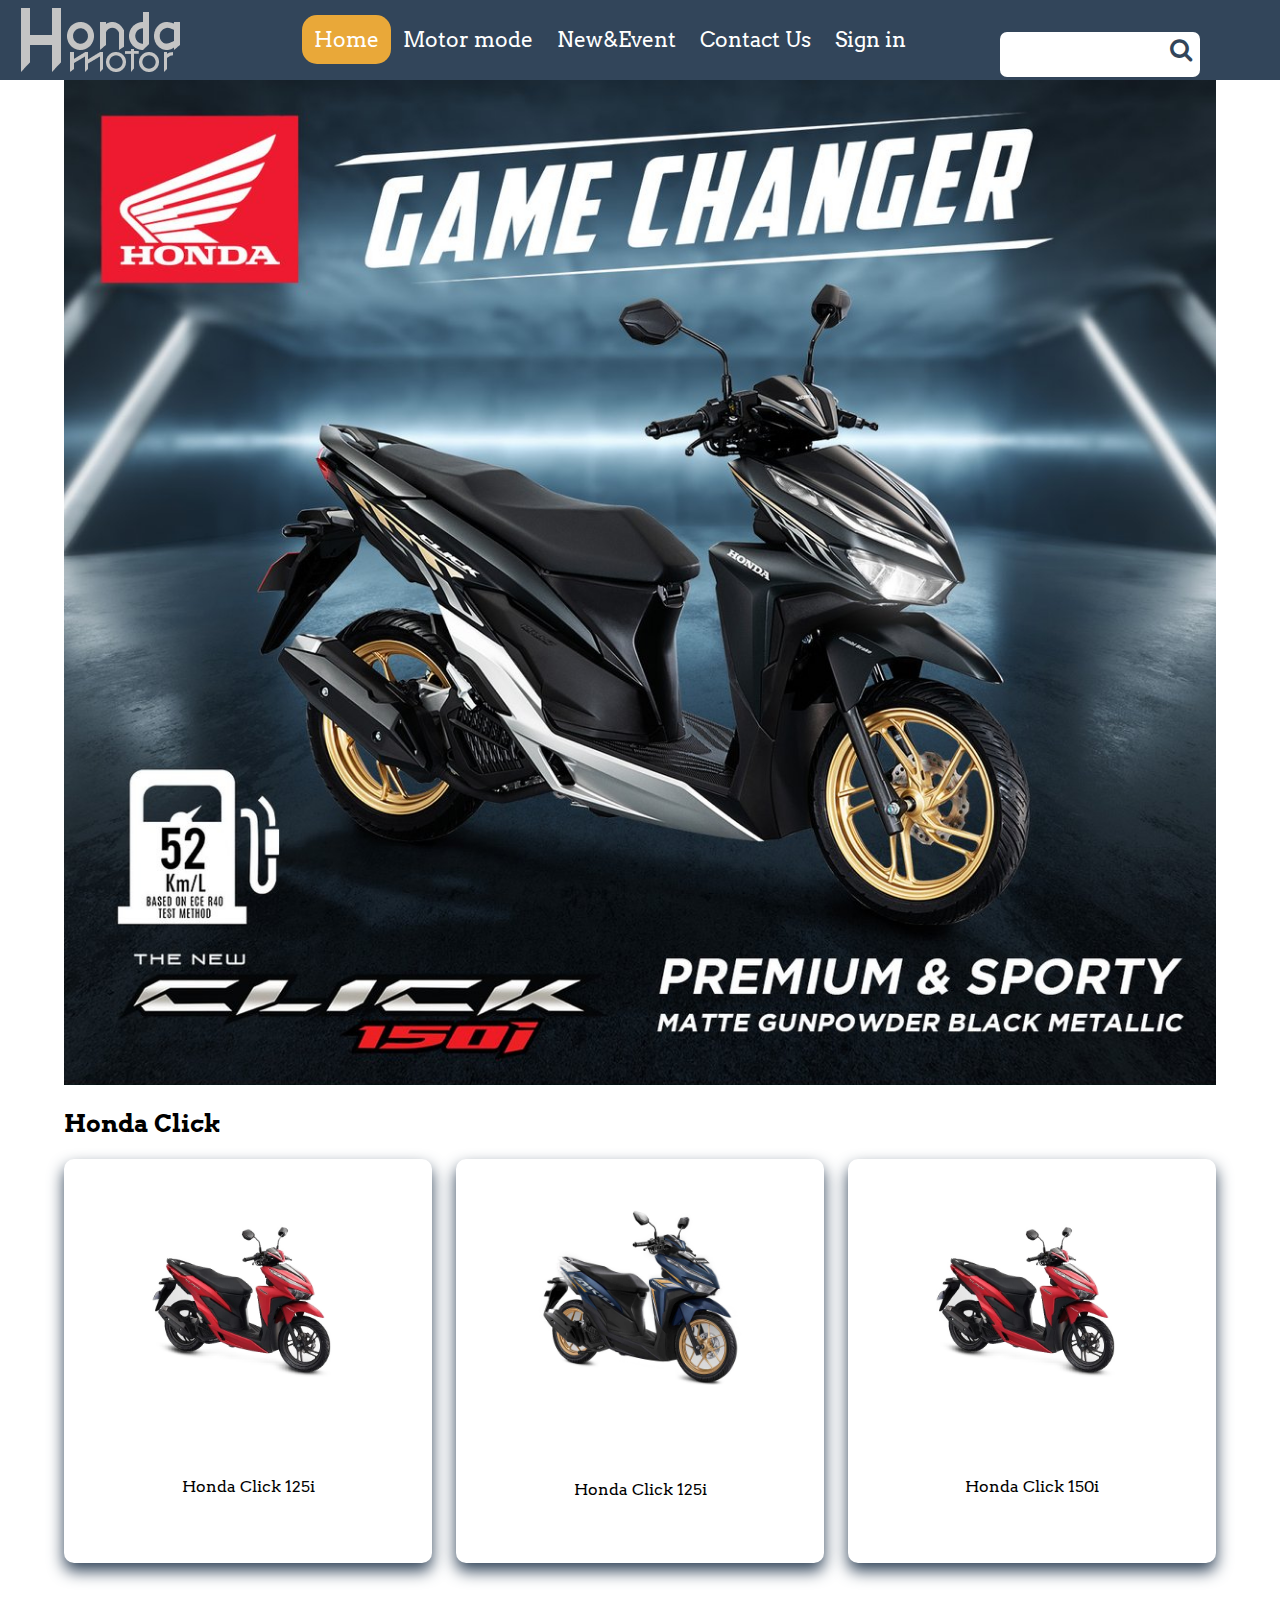
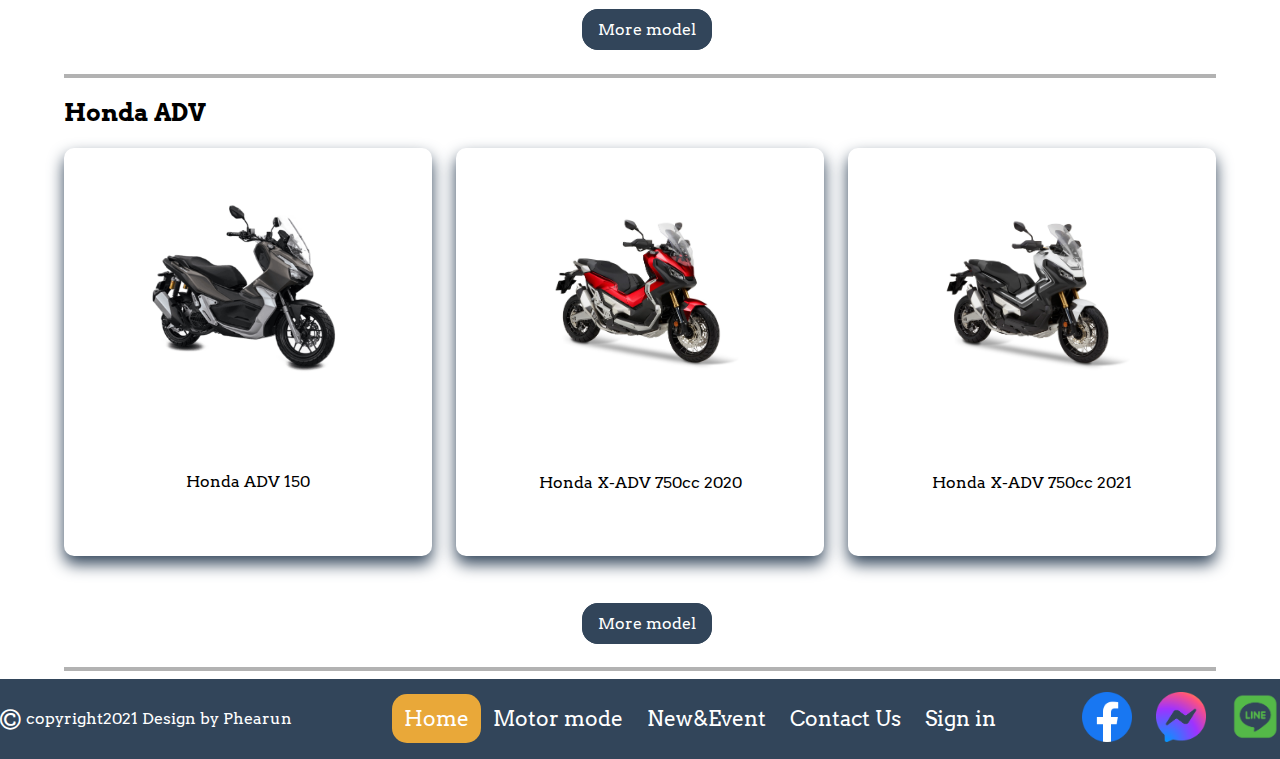
<file: index.html>
<!DOCTYPE html>
<html lang="en">
<head>
    <meta charset="UTF-8">
    <meta http-equiv="X-UA-Compatible" content="IE=edge">
    <meta name="viewport" content="width=device-width, initial-scale=1.0">
    <title>Honda Shop</title>
    <link rel="stylesheet" href="https://cdnjs.cloudflare.com/ajax/libs/font-awesome/4.7.0/css/font-awesome.min.css">   
    <link rel="stylesheet" href="css/styles.css">
    <link rel="shortcut icon" href="image/logo-honda-1.png" type="image/x-icon">
    
</head>
<body>
    
    <div class="header">
        <div class="logo">
            <img src="image/Group 1.png" alt="">
        </div>
        <nav class="navbar">
            <ul>
                <li><a href="#" id="active">Home</a></li>
                <li><a href="page/motor.html">Motor mode</a></li>
                <li><a href="page/contact.html">New&Event</a></li>
                <li><a href="page/contact.html">Contact Us</a></li>
                <li><a href="page/sign-in.html">Sign in</a></li>
            </ul>
        </nav>
        <div class="icon">
            <i class="fa fa-search"></i>
        </div>
    </div>
    <div class="banner">
        <img src="image/click.jpg" class="promote">
    </div>
    <div class="container">
        <h2>Honda Click</h2>
        <div class="box-container">
            <div class="box">
                <img src="image/click150i.jpg" class="width">
                <p>Honda Click 125i</p>
            </div>
            <div class="box">
                <img src="image/click125i.jpg" class="width">
                <p>Honda Click 125i</p>
            </div>
            <div class="box">
                <img src="image/click150i.jpg" class="width">
                <p>Honda Click 150i</p>
            </div>
        </div>
        <div class="more-model">
            <a href="page/motor.html" class="btn">More model</a>
        </div>
        <hr>
        <h2>Honda ADV</h2>
        <div class="box-container">
            
            <div class="box">
                <img src="image/adv-1.jpg" class="width">
                <p>Honda ADV 150</p>
            </div>
            <div class="box">
                <img src="image/adv-5.jpg" class="width">
                <p>Honda X-ADV 750cc 2020</p>
            </div>
            <div class="box">
                <img src="image/adv-7.jpg" class="width">
                <p>Honda X-ADV 750cc 2021</p>
            </div>
        </div>
        <div class="more-model">
            <a href="page/motor.html" class="btn">More model</a>
        </div>
        <hr>
    </div>
    <footer>  
        <div class="group"> 
            <i class="fa fa-copyright"><span>copyright2021 Design by Phearun</span> </i>
            <nav class="navbar">
                <ul>
                    <li><a href="#" id="active">Home</a></li>
                    <li><a href="page/motor.html">Motor mode</a></li>
                    <li><a href="page/new&event.html">New&Event</a></li>
                    <li><a href="page/contact.html">Contact Us</a></li>
                    <li><a href="page/sign-in.html">Sign in</a></li>
                </ul>
            </nav>
            <div class="icon">
               <a href=""><img src="image/facebook.png" class="social"></a>
               <a href=""><img src="image/messenger-icon.png" class="social"></a>
               <a href=""><img src="image/line-icon.png" class="social"></a>               
            </div>
        </div>        
    </footer>
</body>
</html>
</file>
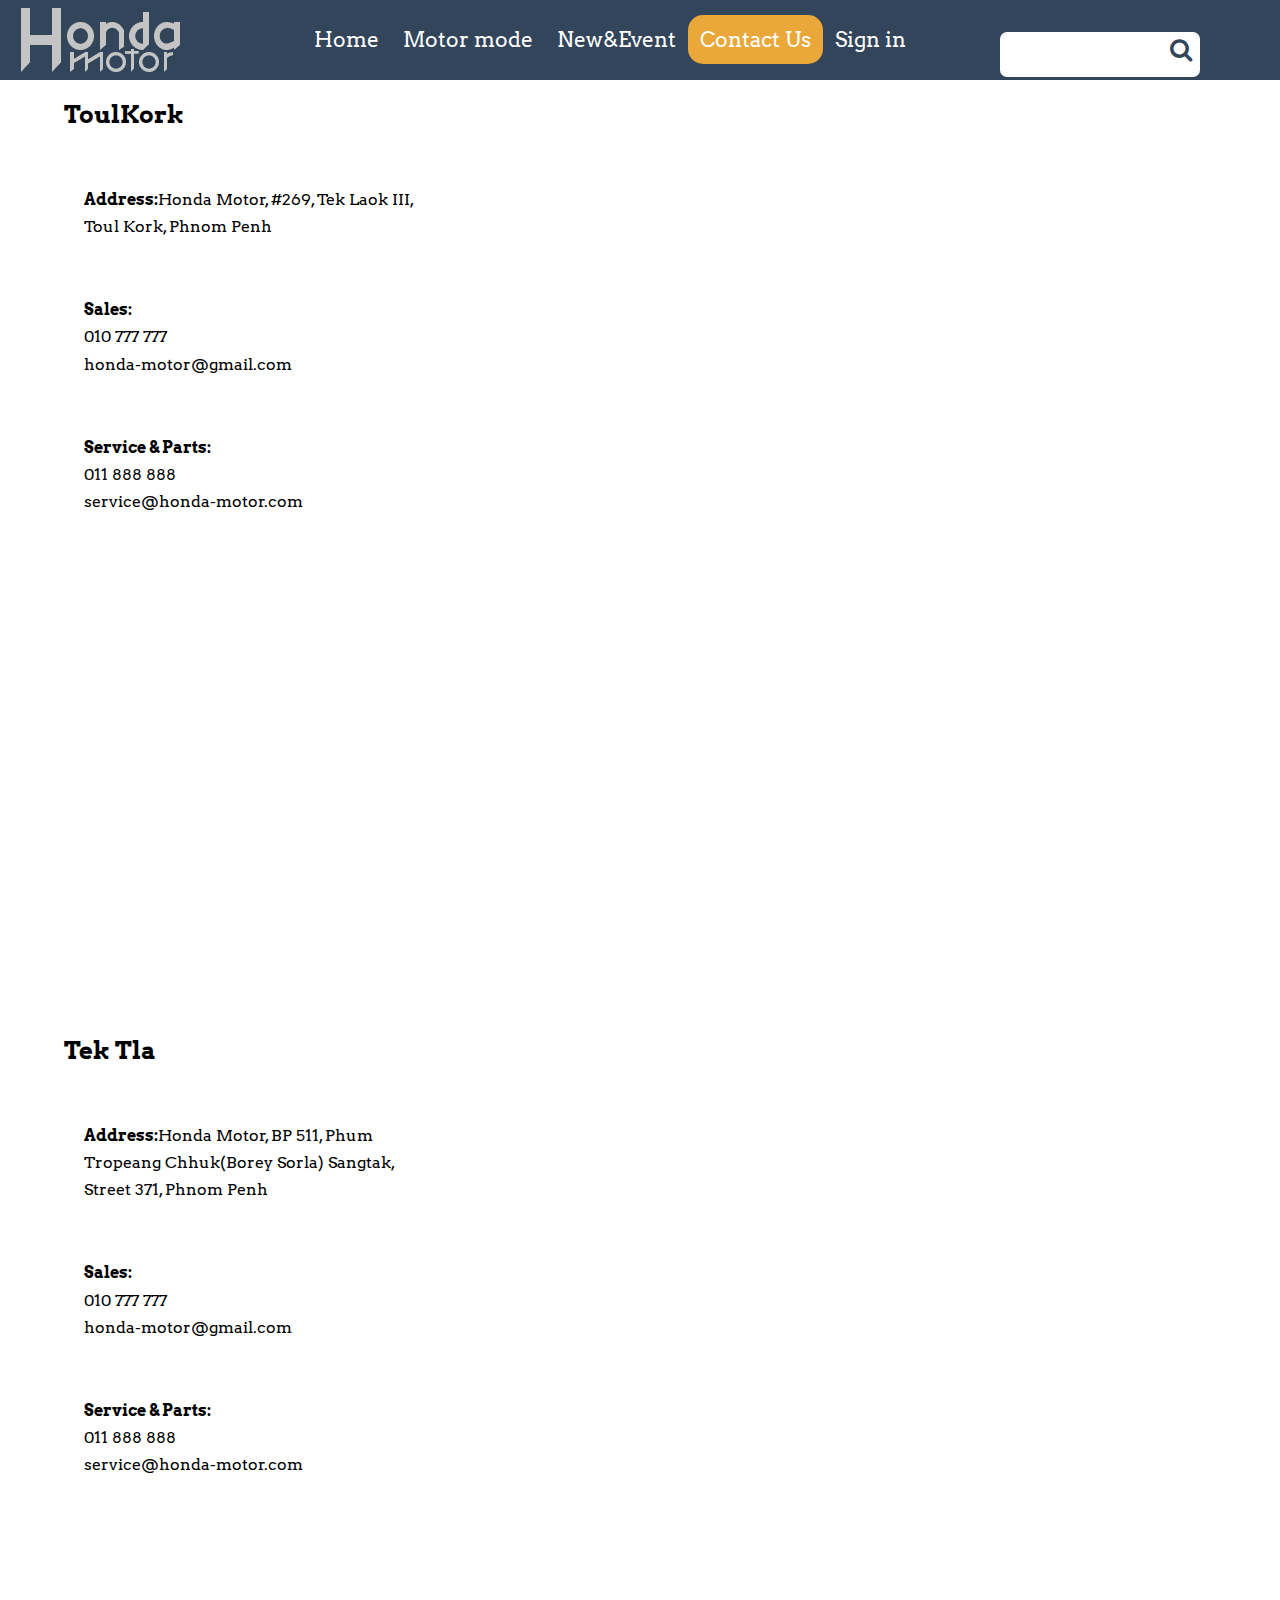
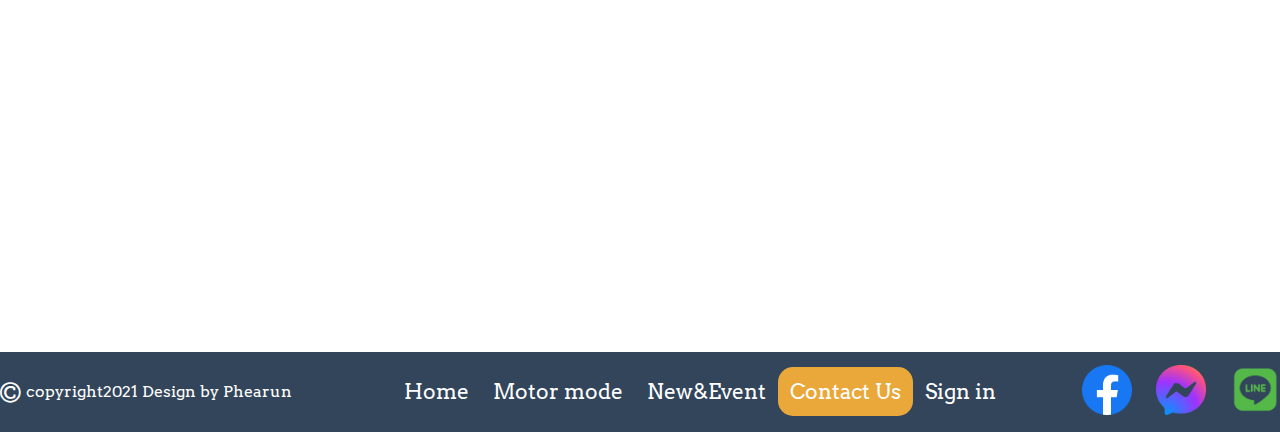
<file: page/contact.html>
<!DOCTYPE html>
<html lang="en">
<head>
    <meta charset="UTF-8">
    <meta http-equiv="X-UA-Compatible" content="IE=edge">
    <meta name="viewport" content="width=device-width, initial-scale=1.0">
    <title>Honda Shop</title>
    <link rel="stylesheet" href="https://cdnjs.cloudflare.com/ajax/libs/font-awesome/4.7.0/css/font-awesome.min.css">   
    <link rel="stylesheet" href="../css/styles.css">
    <link rel="shortcut icon" href="../image/logo-honda-1.png" type="image/x-icon">
    
</head>
<body>
    <div class="header">
        <div class="logo">
            <img src="../image/Group 1.png" alt="">
        </div>
        <nav class="navbar">
            <ul>
                <li><a href="../index.html">Home</a></li>
                <li><a href="motor.html">Motor mode</a></li>
                <li><a href="new&event.html">New&Event</a></li>
                <li><a href="#"  id="active" >Contact Us</a></li>
                <li><a href="sign-in.html">Sign in</a></li>
            </ul>
        </nav>
        <div class="icon">
            <i class="fa fa-search"></i>
        </div>
        
    </div>
    <div class="contact">
        <h2>ToulKork</h2>
        <div class="address">            
            <div class="information">
                <p><strong>Address:</strong>Honda Motor, #269, Tek Laok III, Toul Kork, Phnom Penh</p>
                <p><strong>Sales:</strong><br> 010 777 777 <br> honda-motor@gmail.com</p>
                <p><strong>Service & Parts:</strong><br> 011 888 888 <br> service@honda-motor.com</p>
            </div>
            <div class="map">
                <iframe src="https://www.google.com/maps/embed?pb=!1m18!1m12!1m3!1d3908.9133610076083!2d104.88789341417767!3d11.558068547441028!2m3!1f0!2f0!3f0!3m2!1i1024!2i768!4f13.1!3m3!1m2!1s0x310951a7babd1aa9%3A0xf4446d91929aa11!2sASPECA%20Student%20Center%2C%20Street%20269%2C%20Phnom%20Penh!5e0!3m2!1sen!2skh!4v1634745446025!5m2!1sen!2skh"  style="border:0;" allowfullscreen="" loading="lazy"></iframe>
            </div>                    
        </div>
        <h2>Tek Tla</h2>
        <div class="address">
            <div class="information">
                <p><strong>Address:</strong>Honda Motor, BP 511, Phum Tropeang Chhuk(Borey Sorla) Sangtak, Street 371, Phnom Penh</p>
                <p><strong>Sales:</strong><br> 010 777 777 <br> honda-motor@gmail.com</p>
                <p><strong>Service & Parts:</strong><br> 011 888 888 <br> service@honda-motor.com</p>
            </div>
            <div class="map">
                <iframe src="https://www.google.com/maps/embed?pb=!1m18!1m12!1m3!1d3909.013834999074!2d104.88089491417765!3d11.550865047580936!2m3!1f0!2f0!3f0!3m2!1i1024!2i768!4f13.1!3m3!1m2!1s0x310951add5e2cd81%3A0x171e0b69c7c6f7ba!2sPasserelles%20Num%C3%A9riques%20Cambodia%20(PNC)!5e0!3m2!1sen!2skh!4v1635062977161!5m2!1sen!2skh" width="600" height="450" style="border:0;" allowfullscreen="" loading="lazy"></iframe>
            </div>                    
        </div>
    </div>    
    <footer>  
        <div class="group"> 
            <i class="fa fa-copyright"><span>copyright2021 Design by Phearun</span> </i>
            <nav class="navbar">
                <ul>
                    <li><a href="../index.html">Home</a></li>
                    <li><a href="motor.html">Motor mode</a></li>
                    <li><a href="new&event.html">New&Event</a></li>
                    <li><a href="#"  id="active" >Contact Us</a></li>
                    <li><a href="sign-in.html">Sign in</a></li>
                </ul>
            </nav>
            <div class="icon">
                <a href=""><img src="../image/facebook.png" class="social"></a>
                <a href=""><img src="../image/messenger-icon.png" class="social"></a>
                <a href=""><img src="../image/line-icon.png" class="social"></a>               
            </div>
        </div>        
    </footer>
</body>
</html>
</file>
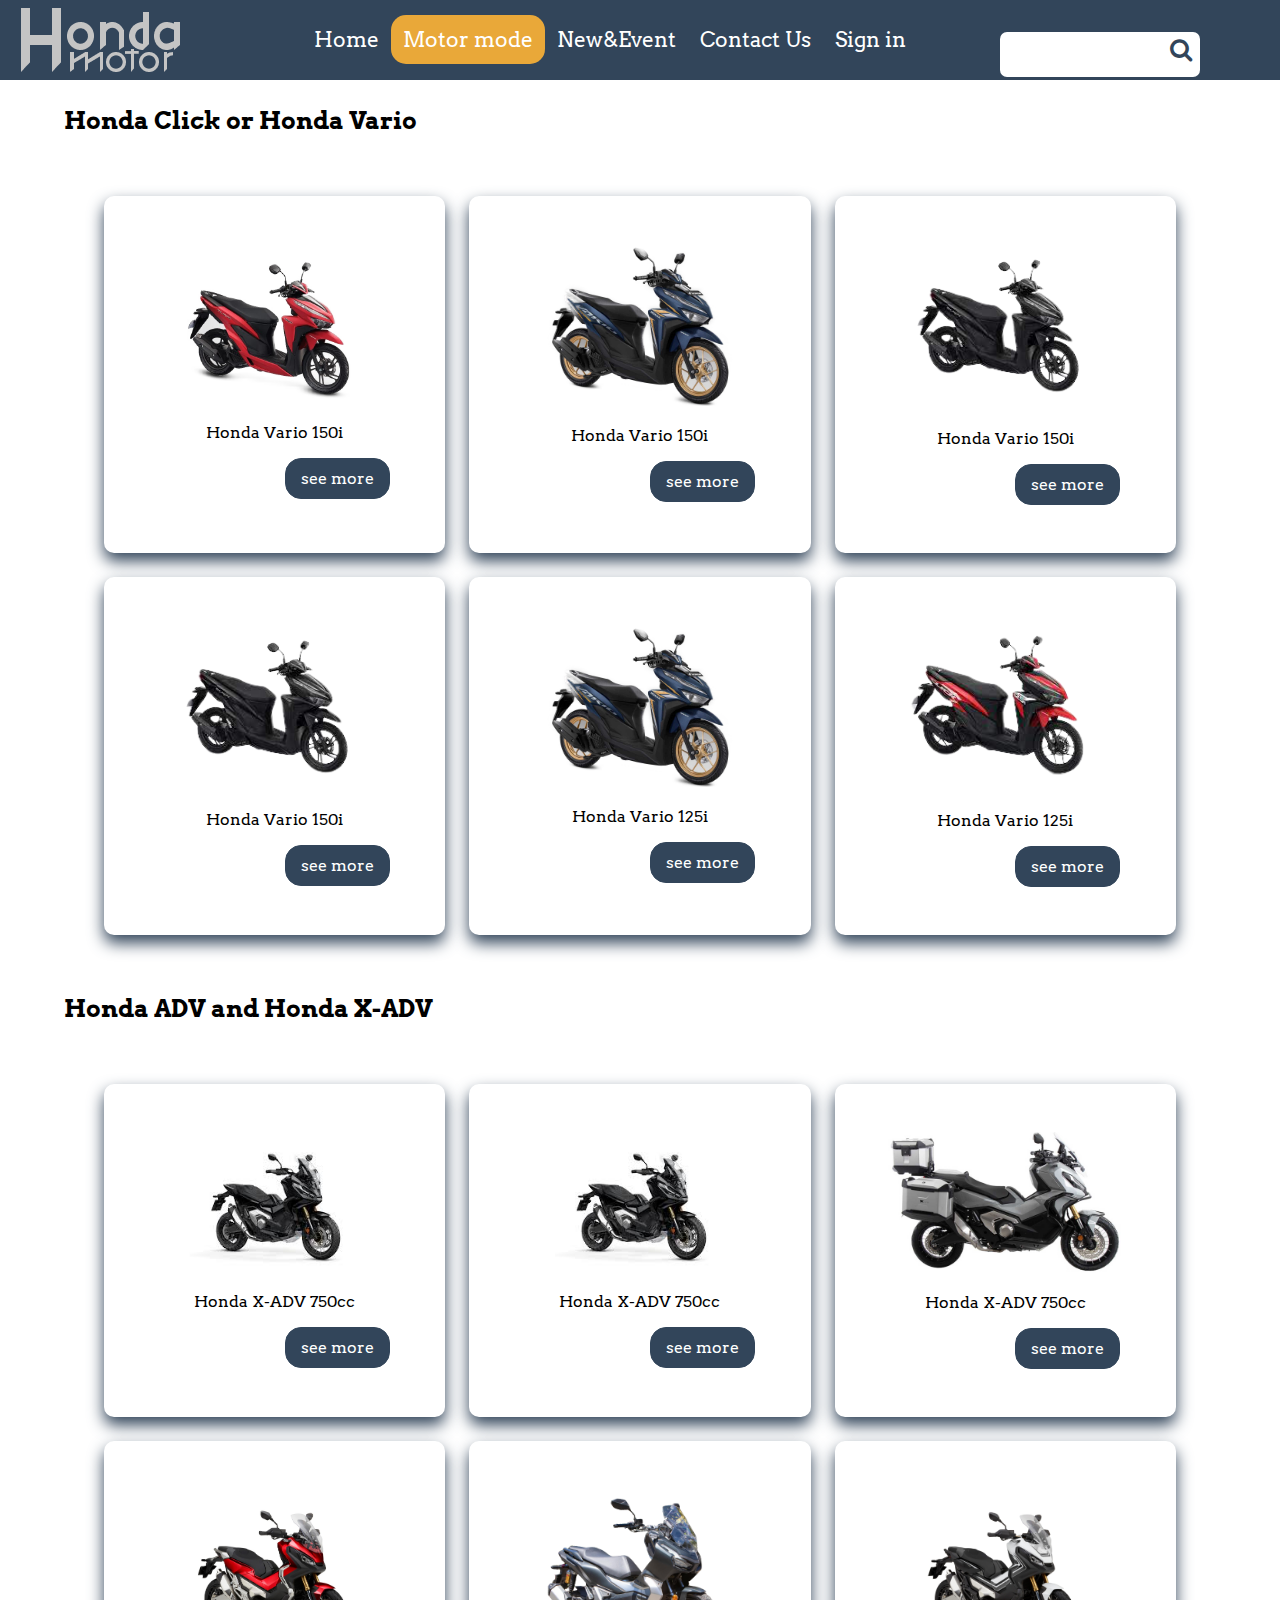
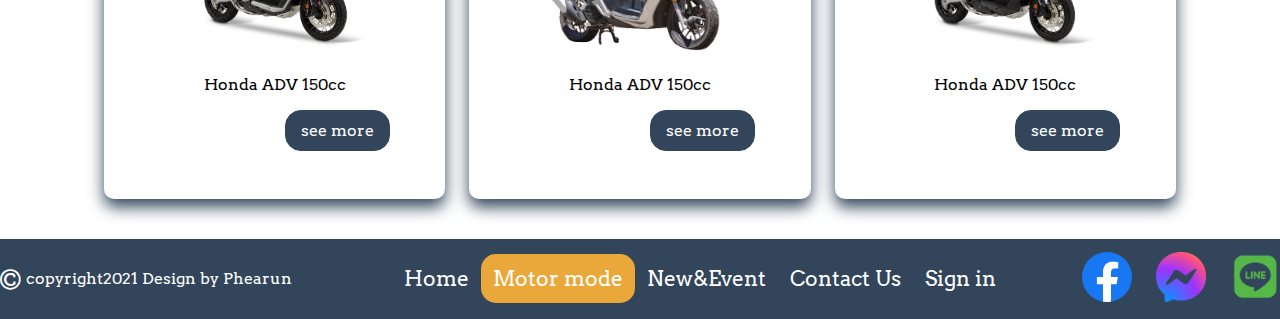
<file: page/motor.html>
<!DOCTYPE html>
<html lang="en">
<head>
    <meta charset="UTF-8">
    <meta http-equiv="X-UA-Compatible" content="IE=edge">
    <meta name="viewport" content="width=device-width, initial-scale=1.0">
    <title>Honda Shop</title>
    <link rel="stylesheet" href="https://cdnjs.cloudflare.com/ajax/libs/font-awesome/4.7.0/css/font-awesome.min.css">   
    <link rel="stylesheet" href="../css/styles.css">
    <link rel="shortcut icon" href="../image/logo-honda-1.png" type="image/x-icon">
    
</head>
<body>
    <div class="header">
        <div class="logo">
            <img src="../image/Group 1.png" alt="">
        </div>
        <nav class="navbar">
            <ul>
                <li><a href="../index.html" >Home</a></li>
                <li><a href="#" id="active">Motor mode</a></li>
                <li><a href="new&event.html">New&Event</a></li>
                <li><a href="contact.html">Contact Us</a></li>
                <li><a href="sign-in.html">Sign in</a></li>
            </ul>
        </nav>
        <div class="icon">
            <i class="fa fa-search"></i>
        </div>
    </div>
    <div class="content"></div>
    <div class="container-1">
        <div class="title-1">
            <h2>Honda Click or Honda Vario</h2> 
        </div>
        <div class="box-container-2">
            <div class="box">
                <img src="../image/click150i.jpg" class="width">
                <p>Honda Vario 150i</p>
                <button class="btn">
                    see more
                </button>
            </div>
            <div class="box">
                <img src="../image/click125i.jpg" class="width">
                <p>Honda Vario 150i</p>
                <button class="btn">
                    see more                    
                </button>
            </div>
            <div class="box">
                <img src="../image/click-5.png" class="width">
                <p>Honda Vario 150i</p>
                <button class="btn">
                    see more                    
                </button>
            </div>
            <div class="box">
                <img src="../image/click-5.png" class="width">
                <p>Honda Vario 150i</p>
                <button class="btn">
                    see more                    
                </button>
            </div>
            <div class="box">
                <img src="../image/click125i.jpg" class="width">
                <p>Honda Vario 125i</p>
                <button class="btn">
                    see more                
                </button>
            </div>
            <div class="box">
                <img src="../image/click-2.png" class="width">
                <p>Honda Vario 125i</p>
                <button class="btn">
                    see more                
                </button>
            </div>
        </div>
        <div class="title-2">
            <h2>Honda ADV and Honda X-ADV </h2>
        </div>
        <div class="box-container-2">
            <div class="box">
                <img src="../image/adv-10.jpg" class="width">
                <p>Honda X-ADV 750cc</p>
                <button class="btn">
                    see more
                </button>
            </div>
            <div class="box">
                <img src="../image/adv-10.jpg" class="width">
                <p>Honda X-ADV 750cc</p>
                <button class="btn">
                    see more
                </button>
            </div>
            <div class="box">
                <img src="../image/adv-9.jpg" class="width">
                <p>Honda X-ADV 750cc</p>
                <button class="btn">
                    see more
                </button>
            </div>
            <div class="box">
                <img src="../image/adv-5.jpg" class="width">
                <p>Honda ADV 150cc</p>
                <button class="btn">
                    see more
                </button>
            </div>
            <div class="box">
                <img src="../image/adv-5.png" class="width">
                <p>Honda ADV 150cc</p>
                <button class="btn">
                    see more                    
                </button>
            </div>
            <div class="box">
                <img src="../image/adv-6.jpg" class="width">
                <p>Honda ADV 150cc</p>
                <button class="btn btn-1">
                    see more
                </button>
            </div>
        </div>       
    </div>    
    <footer>  
        <div class="group"> 
            <i class="fa fa-copyright"><span>copyright2021 Design by Phearun</span> </i>
            <nav class="navbar">
                <ul>
                    <li><a href="../index.html" >Home</a></li>
                    <li><a href="#" id="active">Motor mode</a></li>
                    <li><a href="new&event.html">New&Event</a></li>
                    <li><a href="contact.html">Contact Us</a></li>
                    <li><a href="sign-in.html">Sign in</a></li>
                </ul>
            </nav>
            <div class="icon">
               <a href=""><img src="../image/facebook.png" class="social"></a>
               <a href=""><img src="../image/messenger-icon.png" class="social"></a>
               <a href=""><img src="../image/line-icon.png" class="social"></a>
               
            </div>
        </div>        
    </footer>
</body>
</html>
</file>
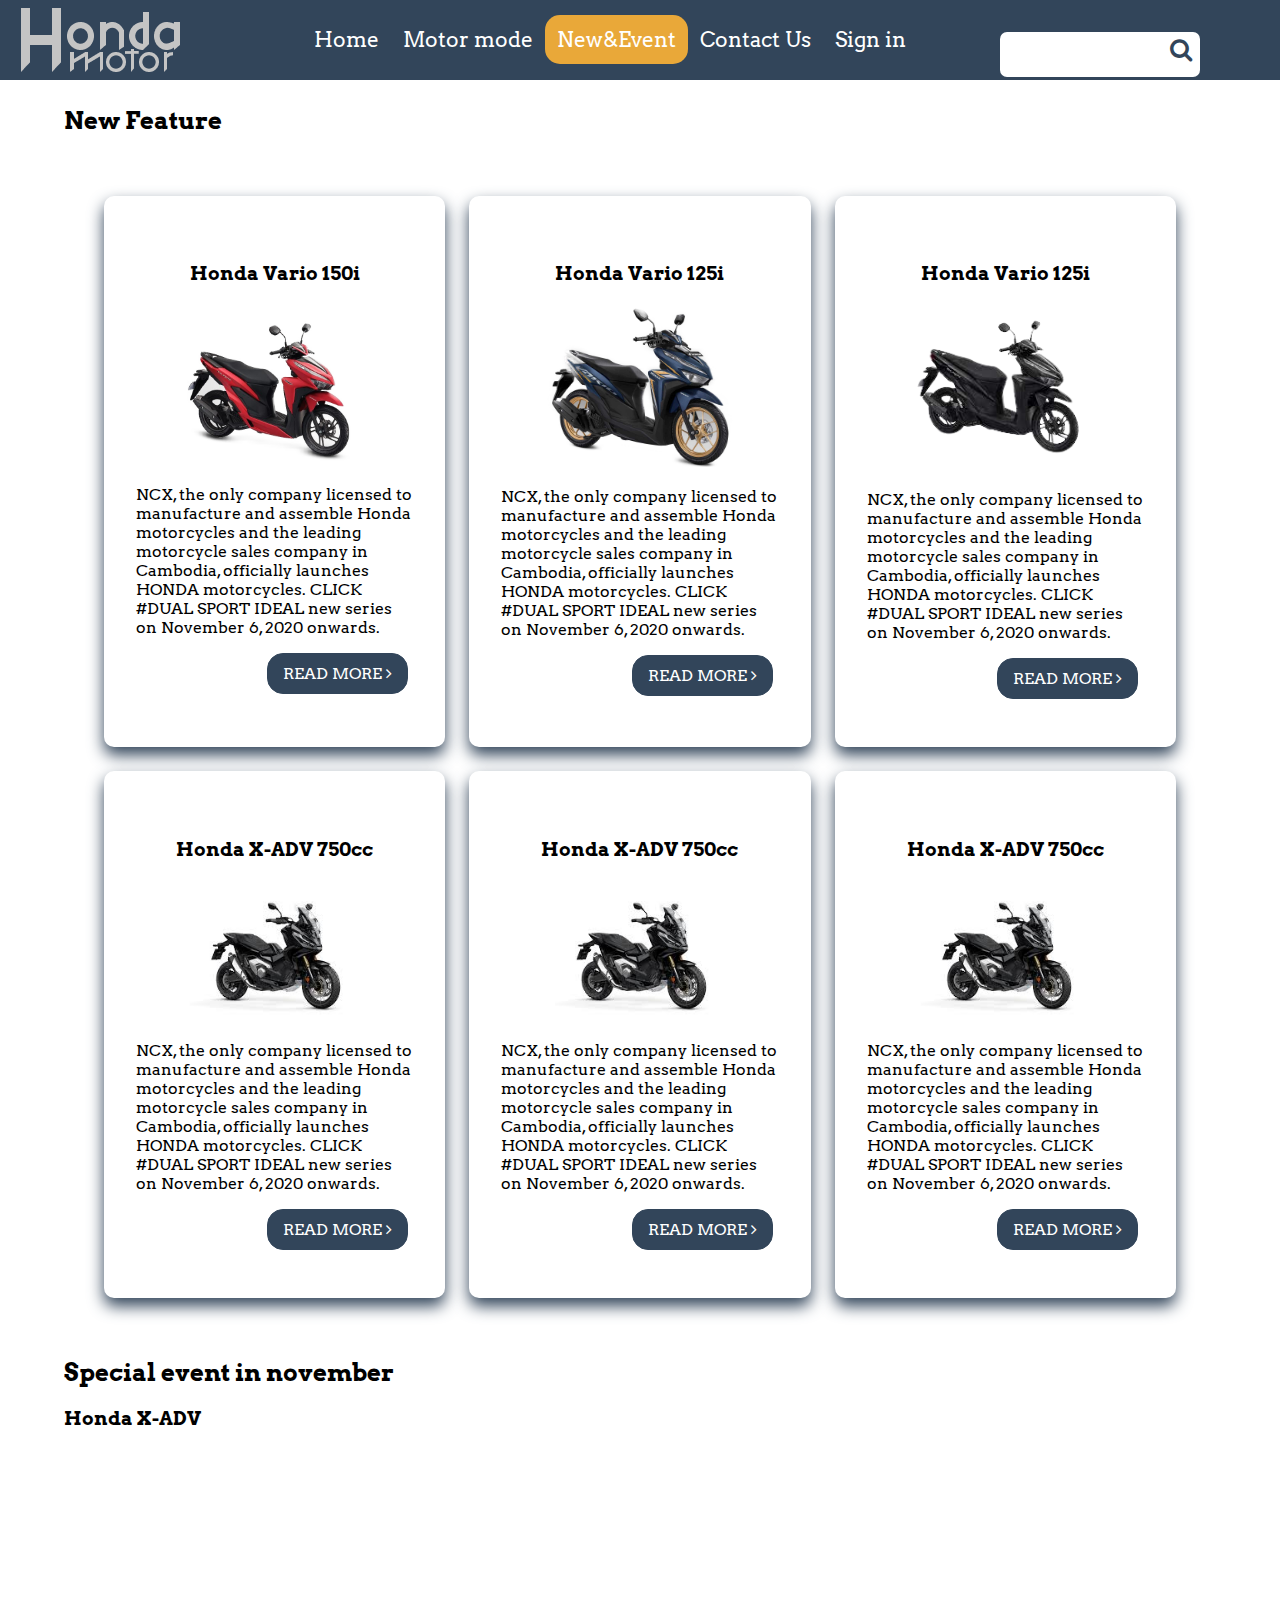
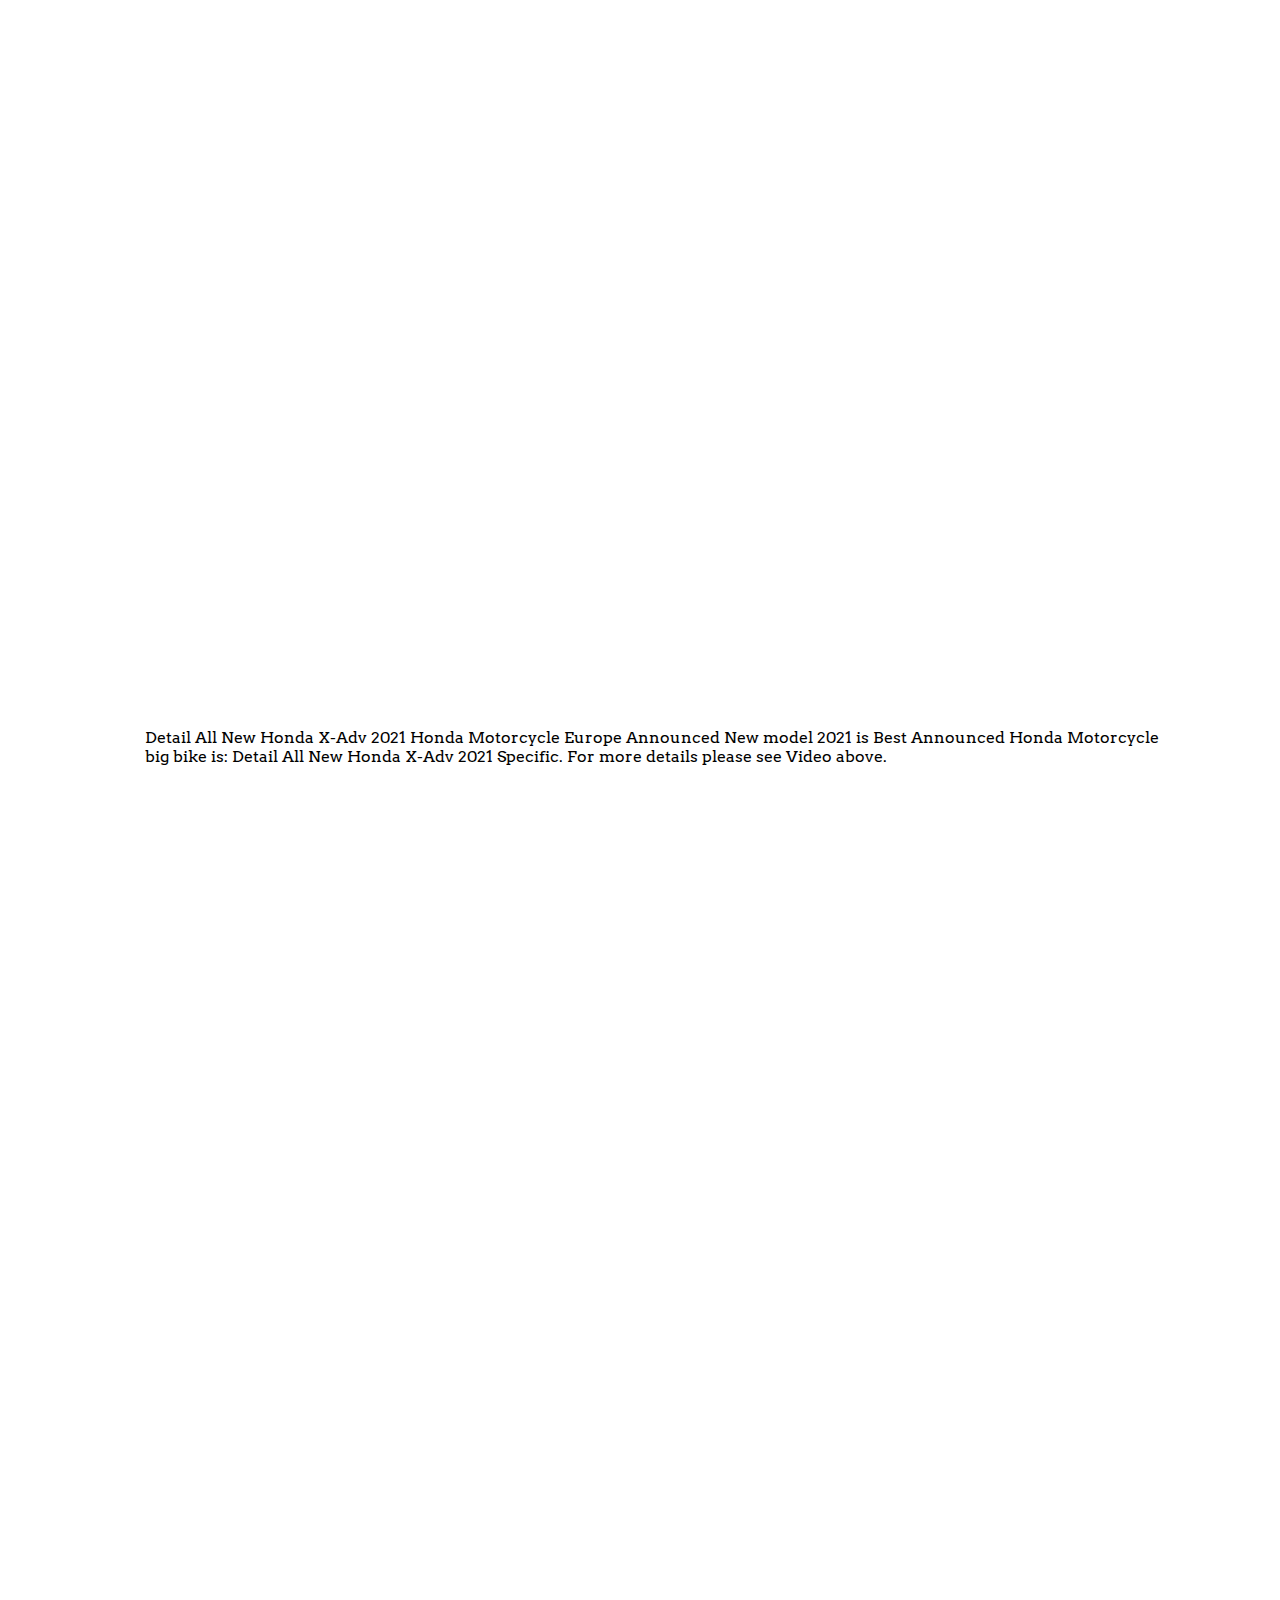
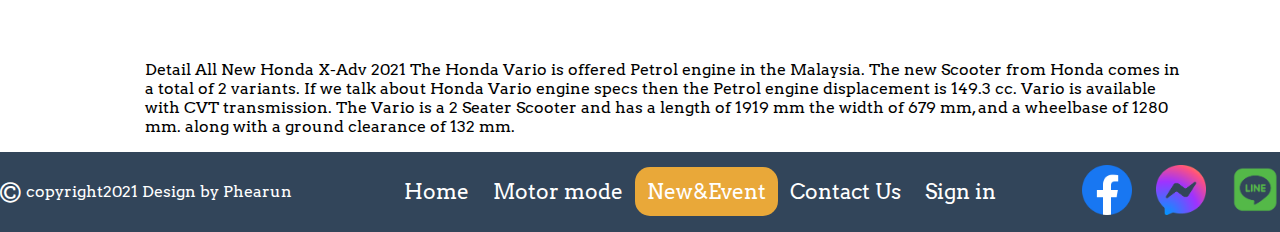
<file: page/new&event.html>
<!DOCTYPE html>
<html lang="en">
<head>
    <meta charset="UTF-8">
    <meta http-equiv="X-UA-Compatible" content="IE=edge">
    <meta name="viewport" content="width=device-width, initial-scale=1.0">
    <title>Honda Shop</title>
    <link rel="stylesheet" href="https://cdnjs.cloudflare.com/ajax/libs/font-awesome/4.7.0/css/font-awesome.min.css">  
    <link rel="stylesheet" href="../css/styles.css">
    <link rel="shortcut icon" href="../image/logo-honda-1.png" type="image/x-icon">
    
</head>
<body>
    <div class="header">
        <div class="logo">
            <img src="../image/Group 1.png" alt="">
        </div>
        <nav class="navbar">
            <ul>
                <li><a href="../index.html">Home</a></li>
                <li><a href="motor.html">Motor mode</a></li>
                <li><a href="#" id="active">New&Event</a></li>
                <li><a href="contact.html">Contact Us</a></li>
                <li><a href="sign-in.html">Sign in</a></li>
            </ul>
        </nav>
        <div class="icon">
            <i class="fa fa-search"></i>
        </div>
    </div>
    <div class="container-1">
        <div class="title-1">
            <h2>New Feature</h2> 
        </div>
        <div class="box-container-2">
            <div class="box">
                <h3>Honda Vario 150i</h3>
                <img src="../image/click150i.jpg" class="width">
                
                <p class="text-align">NCX, the only company licensed to manufacture and assemble Honda motorcycles and the leading motorcycle sales company in Cambodia, officially launches HONDA motorcycles. CLICK #DUAL SPORT IDEAL new series on November 6, 2020 onwards. </p>
                <button class="btn">
                    READ MORE
                    <i class="	fa fa-angle-right fa-x"></i>
                </button>
            </div>
            <div class="box">
                <h3>Honda Vario 125i</h3>
                <img src="../image/click125i.jpg" class="width">

                <p class="text-align">NCX, the only company licensed to manufacture and assemble Honda motorcycles and the leading motorcycle sales company in Cambodia, officially launches HONDA motorcycles. CLICK #DUAL SPORT IDEAL new series on November 6, 2020 onwards. </p>
                <button class="btn">
                    READ MORE
                    <i class="	fa fa-angle-right fa-x"></i>
                </button>
            </div>           
            <div class="box">
                <h3>Honda Vario 125i</h3>
                <img src="../image/click-5.png" class="width">
                <p class="text-align">NCX, the only company licensed to manufacture and assemble Honda motorcycles and the leading motorcycle sales company in Cambodia, officially launches HONDA motorcycles. CLICK #DUAL SPORT IDEAL new series on November 6, 2020 onwards. </p>
                <button class="btn">
                    READ MORE
                    <i class="	fa fa-angle-right fa-x"></i>
                </button>
            </div>
            <div class="box">
                <h3>Honda X-ADV 750cc</h3>
                <img src="../image/adv-10.jpg" class="width">
                
                <p class="text-align">NCX, the only company licensed to manufacture and assemble Honda motorcycles and the leading motorcycle sales company in Cambodia, officially launches HONDA motorcycles. CLICK #DUAL SPORT IDEAL new series on November 6, 2020 onwards. </p>
                <button class="btn">
                    READ MORE
                    <i class="	fa fa-angle-right fa-x"></i>
                </button>
            </div>
            <div class="box">
                <h3>Honda X-ADV 750cc</h3>
                <img src="../image/adv-10.jpg" class="width">                
                <p class="text-align">NCX, the only company licensed to manufacture and assemble Honda motorcycles and the leading motorcycle sales company in Cambodia, officially launches HONDA motorcycles. CLICK #DUAL SPORT IDEAL new series on November 6, 2020 onwards. </p>
                <button class="btn">
                   READ MORE
                    <i class="	fa fa-angle-right fa-x"></i>
                </button>
            </div>
            <div class="box">
                <h3>Honda X-ADV 750cc</h3>
                <img src="../image/adv-10.jpg" class="width">
                <p class="text-align">NCX, the only company licensed to manufacture and assemble Honda motorcycles and the leading motorcycle sales company in Cambodia, officially launches HONDA motorcycles. CLICK #DUAL SPORT IDEAL new series on November 6, 2020 onwards. </p>
                <button class="btn">
                    READ MORE
                    <i class="	fa fa-angle-right fa-x"></i>
                </button>    
            </div>
        </div>
        <div class="title-2">
            <h2>Special event in november</h2>
        </div>
        <h3>Honda X-ADV</h3>
        <div class="vedio">
            <iframe src="https://www.youtube.com/embed/IjVHJQLBrYQ" title="YouTube video player" frameborder="0" allow="accelerometer; autoplay; clipboard-write; encrypted-media; gyroscope; picture-in-picture" allowfullscreen></iframe>
        </div>
        <p class="X-ADV">Detail All New Honda X-Adv 2021 
                Honda Motorcycle Europe Announced New model 2021 is Best Announced Honda Motorcycle big bike is: Detail All New Honda X-Adv 2021 Specific. 
                For more details please see Video above. 
        </p>
        <div class="vedio">
            <iframe width="640" height="360" src="https://www.youtube.com/embed/RDdgAb4KbxE" title="YouTube video player" frameborder="0" allow="accelerometer; autoplay; clipboard-write; encrypted-media; gyroscope; picture-in-picture" allowfullscreen></iframe>
        </div>
        <p class="X-ADV">Detail All New Honda X-Adv 2021 
            The Honda Vario is offered Petrol engine in the Malaysia. The new Scooter from Honda comes in a total of 2 variants. 
            If we talk about Honda Vario engine specs then the Petrol engine displacement is 149.3 cc. Vario is available with CVT 
            transmission. The Vario is a 2 Seater Scooter and has a length of 1919 mm the width of 679 mm, and a wheelbase of 1280 mm. 
            along with a ground clearance of 132 mm.
        </p>
    </div>    
    <footer>  
        <div class="group"> 
            <i class="fa fa-copyright"><span>copyright2021 Design by Phearun</span> </i>
            <nav class="navbar">
                <ul>
                    <li><a href="../index.html" >Home</a></li>
                    <li><a href="motor.html">Motor mode</a></li>
                    <li><a href="new&event.html" id="active">New&Event</a></li>
                    <li><a href="contact.html">Contact Us</a></li>
                    <li><a href="sign-in.html">Sign in</a></li>
                </ul>
            </nav>
            <div class="icon">
               <a href=""><img src="../image/facebook.png" class="social"></a>
               <a href=""><img src="../image/messenger-icon.png" class="social"></a>
               <a href=""><img src="../image/line-icon.png" class="social"></a>       
            </div>
        </div>        
    </footer>
</body>
</html>
</file>
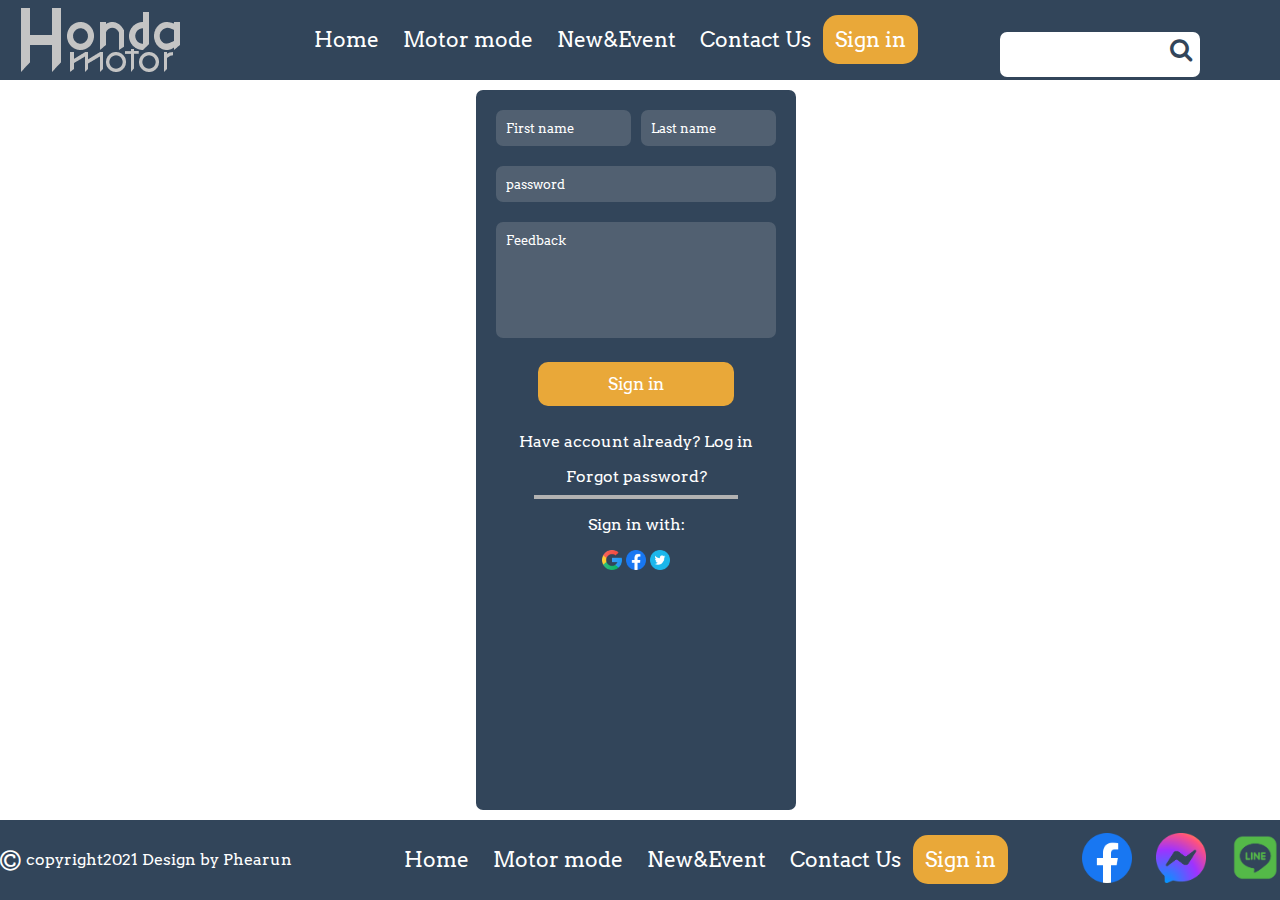
<file: page/sign-in.html>
<!DOCTYPE html>
<html lang="en">
<head>
    <meta charset="UTF-8">
    <meta http-equiv="X-UA-Compatible" content="IE=edge">
    <meta name="viewport" content="width=device-width, initial-scale=1.0">
    <title>Honda Shop</title>
    <link rel="stylesheet" href="https://cdnjs.cloudflare.com/ajax/libs/font-awesome/4.7.0/css/font-awesome.min.css">   
    <link rel="stylesheet" href="../css/styles.css">
    <link rel="shortcut icon" href="../image/logo-honda-1.png" type="image/x-icon">
    
</head>
<body>
    <div class="header">
        <div class="logo">
            <img src="../image/Group 1.png" alt="">
        </div>
        <nav class="navbar">
            <ul>
                <li><a href="../index.html">Home</a></li>
                <li><a href="motor.html">Motor mode</a></li>
                <li><a href="new&event.html">New&Event</a></li>
                <li><a href="contact.html" >Contact Us</a></li>
                <li><a href="#" id="active">Sign in</a></li>
            </ul>
        </nav>
        <div class="icon">
            <i class="fa fa-search"></i>
        </div>
        
    </div>    
        <!-- form -->
        <div class="form-container">
            <div class="form">
                <form>
                    <div class="form-group two-input">
                        <input type="text" placeholder="First name" class="form-control" >
                        <input type="text" placeholder="Last name" class="form-control ml" >
                    </div>
                    <div class="form-group">
                        <input type="password" placeholder="password" class="form-control">
                    </div>
                    <div class="form-group">                    
                        <textarea placeholder="Feedback" class="form-control no-resize" rows="6"></textarea>
                    </div>
                    <div class="form-group">
                        <button class="btn">Sign in</button>
                    </div>
                    <div class="have-acc">
                        <p>Have account already? <a href="">Log in</a></p>
                        <a href="">Forgot password?</a>
                        <hr width="200">
                        <p>Sign in with:</p>
                        <div class="icon">
                            <img src="../image/google.png" width="20">
                            <img src="../image/facebook.png" width="20">
                            <img src="../image/twitter.png" width="20">
                        </div>
                    </div>
                </form>
            </div>
        </div>
    </div>
    <footer>  
        <div class="group"> 
            <i class="fa fa-copyright"><span>copyright2021 Design by Phearun</span> </i>
            <nav class="navbar">
                <ul>
                    <li><a href="../index.html">Home</a></li>
                    <li><a href="motor.html">Motor mode</a></li>
                    <li><a href="new&event.html">New&Event</a></li>
                    <li><a href="contact.html"  >Contact Us</a></li>
                    <li><a href="#"  id="active" >Sign in</a></li>
                </ul>
            </nav>
            <div class="icon">
                <a href=""><img src="../image/facebook.png" class="social"></a>
                <a href=""><img src="../image/messenger-icon.png" class="social"></a>
                <a href=""><img src="../image/line-icon.png" class="social"></a>               
            </div>
        </div>        
    </footer>
</body>
</html>
</file>
<file: css/styles.css>
@import url('https://fonts.googleapis.com/css2?family=Arvo&display=swap');
*{
    text-decoration: none;
    list-style: none;
    font-family: 'Arvo', serif;
}
body{
    margin: 0;
    padding: 0;
}
/* header */
.header{
    display: flex;
    justify-content: space-between;
    padding: 2rem 5;
    width: 100%;
    margin: 0;
    background: #32455A;
    position: sticky;
    top: 0;
    z-index: 99999;       
}
/* logo */
.logo{
    padding: 0.5rem 0 0 1.3rem ;

}
/* navigation-bar */
/* .navbar{
  
} */
.navbar ul {
    display: flex;
    justify-content: center;
    align-items: center;
    font-size: 1.3rem;
    margin: 0 1.5rem;
}
.navbar ul a{
    padding: 12px;
    color: #ffff;
    line-height: 5rem;
}
/* .navbar ul a:hover{
    color: #97A6B5;
} */
#active{
    background: #E9A839;
    border-radius: 15px;

}
/* icon */
.header .icon{
    display: flex;
    justify-content: space-between;
    font-size: 1.5rem;
    color: #32455A;
    margin-right:5rem;
    width: 200px;
    height: 5vh;
    margin-top: 3.5vh;
    border-radius: 7px;
    background: #ffff;
}
.icon .fa{
    margin-left: 85%;
    margin-top: 2.5%;
}

/* banner */
.banner{
    width: 90%;
    margin-left: 5%;
}
.promote{
    width: 100%;
}
hr{
    margin-top: 3%;
    border: 2px solid #b2b2b2   ;
    background: #b2b2b2;
}
/* container */
.width{
    width: 90%;
}
.container
{
    width: 90%;
    margin-left: 5%;
}
.container-1{
    width: 90%;
    margin-left: 5%;
    margin-top: 2%;
}
.box-container, 
.box-container-2{
    text-align: center;
    display: grid;
    grid-template-columns: 1fr 1fr 1fr;
    gap: 1.5rem;
}
.box-container .box{
    padding: 3rem 2rem;
    background: #ffff;
    text-align: center;
    border-radius: 10px;
    box-shadow: 0 0.5rem 1rem #32455A;
}
.box-container-2 .box{
    padding: 3rem 2rem;
    background: #ffff;
    text-align: center;
    border-radius: 10px;
    box-shadow: 0 0.5rem 1rem #32455A;
}
.box-container-2 {
    padding: 2.5rem;
    
}
.box-container .box:hover{
    transform: scale(1.2);
}
.box-container-2 .box:hover{
    
    transform: scale(1.2);
}
.container .box-container .box p{ 
    margin-top: 30%;
}
.more-model{
    margin-top: 5%;
}
.btn {
	cursor: pointer;
	position: relative;
    margin-left: 45%;
	padding: 10px 15px;
	border-radius: 1rem;
	/* line-height: 1rem; */
	font-size: 1rem;
	font-weight: 1rem;
    color:#ffff ;
    background: #32455A;
	border: 1px solid #32455A;
}
.btn:hover{
    background: #E9A839;
    color: #fff;
    border-radius: 15px;
}
/* footer */
footer{
    background: #32455A;
}
.group{
    display: flex;
    justify-content: space-between;
    align-items: center;
}
.group span{
    padding: 5px;
    font-size: 1rem;
}
.group .fa{
    font-size: 1.5rem;
    color: #fff;
    display: flex;
    justify-content: center;
    align-items: center;
}
.social{
    width: 50px;
    height: 50px;
    margin-left: 20px;
}
/* vedio */
iframe{
    width: 90%;
    height: 90vh;
    margin-left: 2.5%;
    padding: 1.5rem;
}
/* contact */
.contact{
     width: 90%;
    margin-left: 5%;
}
/* form */

.form-container{
    box-sizing: border-box;
    width: 25%;
    height: 80vh;
    margin: 10px;
    margin-left: 37.2%;
    padding: 10px;
    background: #32455A;
    border-radius: 7px;
}
input,
textarea{
    border: none;
    background-color: hsl(0, 0%, 80%,0.2);
    border-radius: 7px;
}
.form-group{
    padding: 10px;    
}
.form-control{
    padding: 10px;
    width: 100%;
    box-sizing: border-box;
    border-top: none;
    border-right: none;
}
.two-input{
    display: flex;   
}
.ml{
    margin-left: 10px;
}
.form-group .btn{
    width: 70%;
    margin-left: 15%;
    padding: 12px;
    border: none;
    border-radius: 10px;
    background:#E9A839;
    font-size: 17px;
    color: #fff;
    cursor: pointer;
}
::placeholder{
    color: #fff;
}
.no-resize{
    resize: none;
}
.have-acc{
    text-align: center;
    color: #fff;
}
form a{
    text-align: center;
    color: #fff;
}

/* address */
.address{
    display: flex;
    line-height: 1.7;
}
.address P{ 
    padding: 20px;
}
.information{
    width: 45%;
}
.map{
    width: 90%;
}
/* new-event */

.text-align{
    text-align: left;
    text-align-last: left;
}
.X-ADV{
    width: 90%;
    margin-left: 7%;
    text-align: left;
    text-align-last: left;
}
</file>
